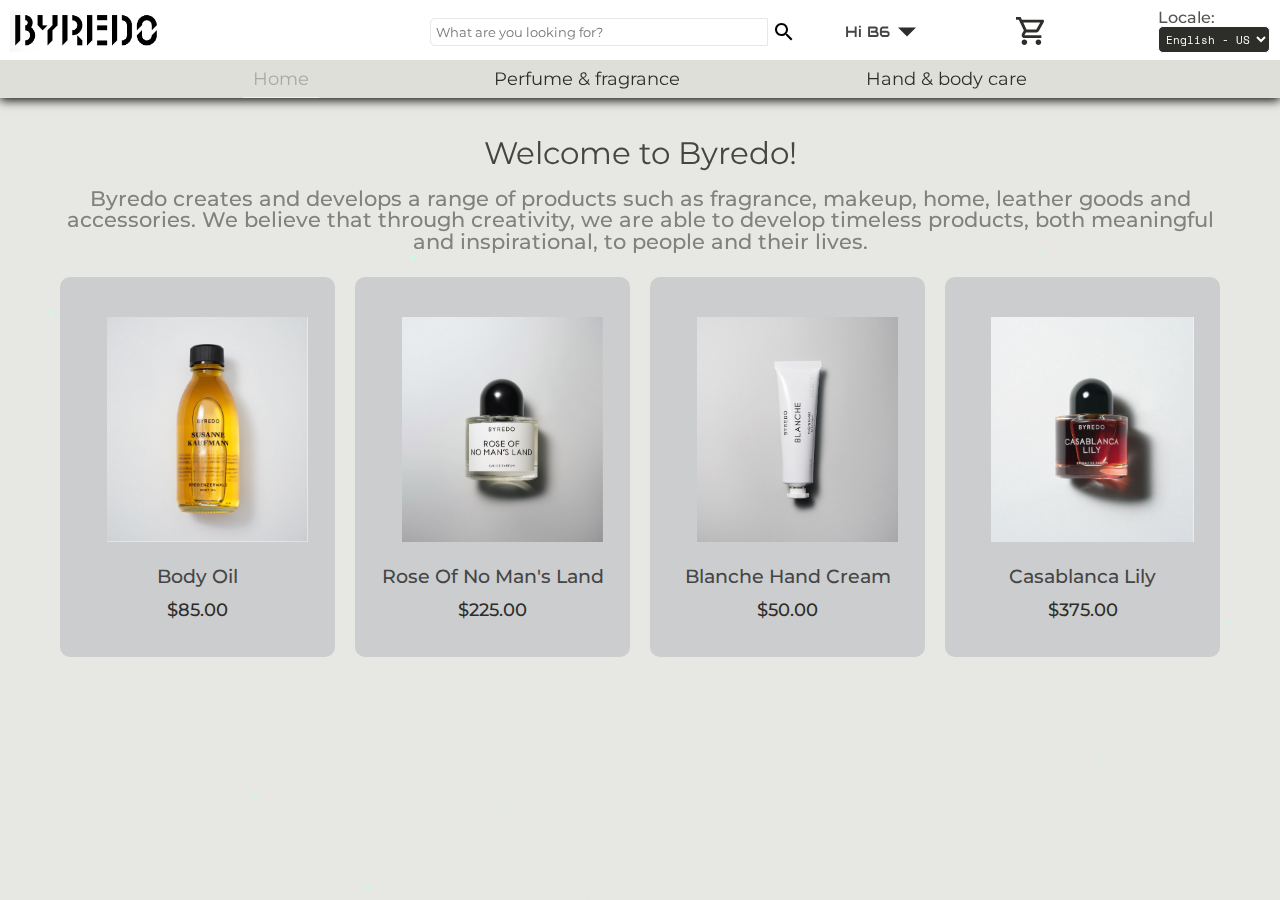
<file: src/index.html>
<!DOCTYPE html>
<html>

<head>
    <meta charset="utf-8">
    <meta name="viewport" content="width=device-width, initial-scale=1">
    <title>BYREDO</title>

    <!-- favicon -->
    <link rel="icon" href="img/1.png">

    <!-- preconnect to google fonts for speed -->
    <link rel="preconnect" href="https://fonts.gstatic.com/" crossorigin>
    <!-- load fonts -->
    <link href="https://fonts.googleapis.com/css?family=Audiowide|Space+Mono|Montserrat:400,500&display=swap" rel="stylesheet" async>

    <!-- fonts, css -->
    <link rel="stylesheet" href="css/style.css" async defer>

    <!-- preload key requests for speed -->
    <link rel="preload" href="./views/pages/Home.js" as="script" crossorigin>
    <link rel="preload" href="./views/components/Bottombar.js" as="script" crossorigin>
    <link rel="preload" href="./views/components/Navbar.js" as="script" crossorigin>
    <link rel="preload" href="./views/components/Cart.js" as="script" crossorigin>
    <link rel="preload" href="./views/classes/Order.js" as="script" crossorigin>
    <link rel="preload" href="./services/Utils.js" as="script" crossorigin>
    <link rel="preload" href="./services/i18n.js" as="script" crossorigin>
    <link rel="preload" href="./content/products.js" as="script" crossorigin>
    <!-- particle bg script -->
    <script src="./plugins/particles.js" defer></script>
    <!-- app driver javascript -->
    <script type="module" src="app.js" defer></script>
</head>

<body id="particles-js">
    <div class="bg"></div>
    <div class="cartSlider"></div>

    <!-- <div class="hamSlider"></div> -->

    <div id="header_container" class="content"></div>

    <div id="page_container" class="container pageEntry content">
        <!-- show spinner on intial page load -->
        <style type="text/css">
            .lds-dual-ring {
                margin: 100px auto;
                width: 100px;
                height: 100px;
            }

            .lds-dual-ring:after {
                content: " ";
                display: block;
                width: 46px;
                height: 46px;
                margin: 1px;
                border-radius: 50%;
                border: 5px solid #cef;
                border-color: #cef transparent #cef transparent;
                animation: lds-dual-ring 1.2s linear infinite;
            }

            @keyframes lds-dual-ring {
                0% {
                    transform: rotate(0deg);
                }

                100% {
                    transform: rotate(360deg);
                }
            }
        </style>
        <div class="lds-dual-ring"></div>
    </div>

    <div id="footer_container" class="content"></div>

</body>

</html>
</file>
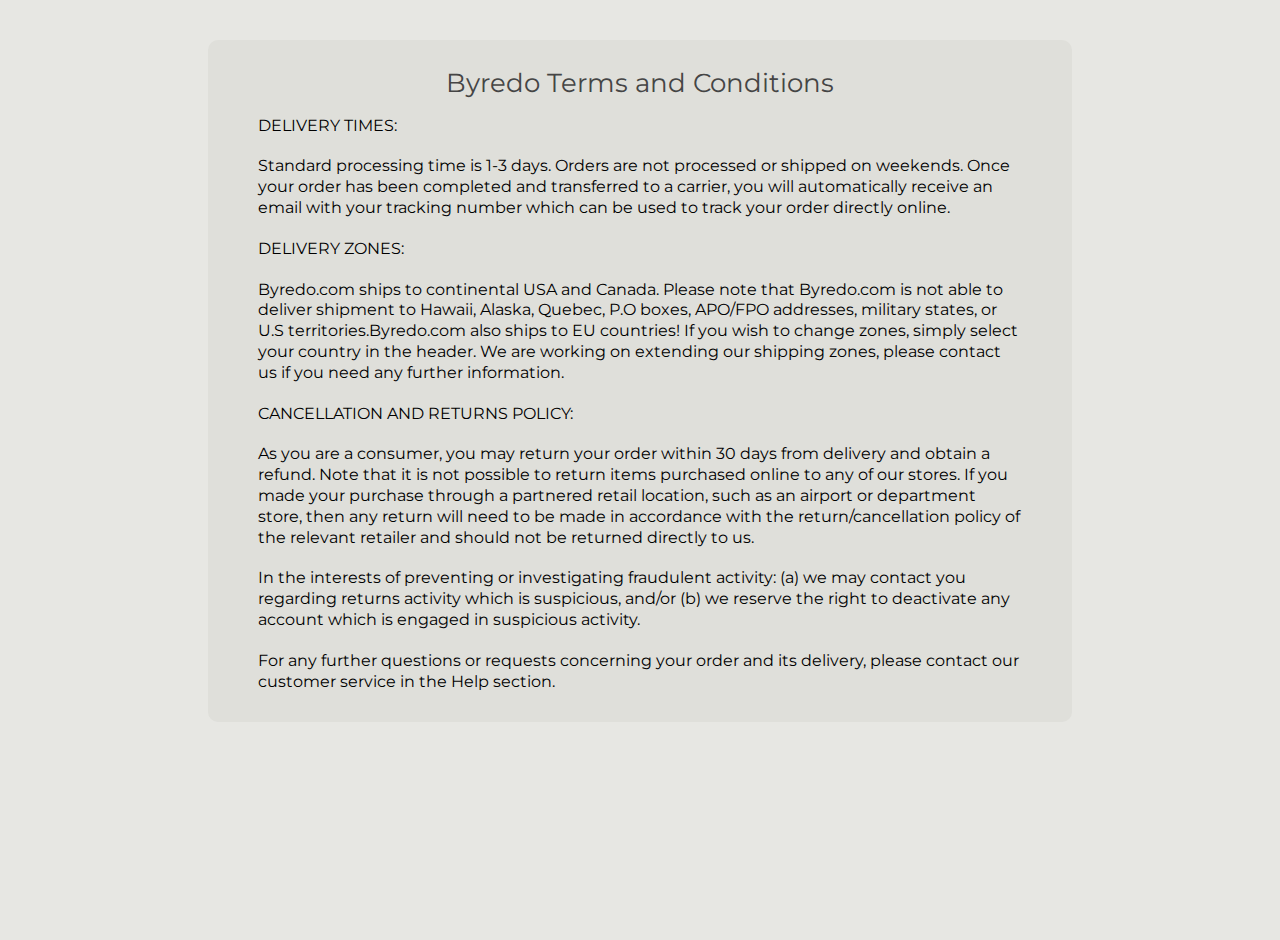
<file: src/static/en-US/terms.html>
<!DOCTYPE html>
<html>

<head>
    <meta charset="utf-8">
    <meta name="viewport" content="width=device-width, initial-scale=1">
    <title>Byredo</title>

    <!-- favicon -->
    <link rel="icon" href="../../img/1.png">

    <!-- fonts, css -->
    <link  rel="stylesheet" type="text/css" href="../../css/style.css" async>
    <!-- preconnect to google fonts for speed -->
    <link rel="preconnect" href="https://fonts.gstatic.com/" crossorigin>
    <link href="https://fonts.googleapis.com/css?family=Audiowide|Space+Mono|Montserrat:400,500&display=swap" rel="stylesheet">

</head>

<body>
    <div class="termContainer">
        <h1 class="termHead">Byredo Terms and Conditions</h1>
        <p>DELIVERY TIMES:</p> 
        <p>Standard processing time is 1-3 days. Orders are not processed or shipped on weekends. Once your order has been completed and transferred to a carrier, you will automatically receive an email with your tracking number which can be used to track your order directly online. </p>
        <p>DELIVERY ZONES:</p> <p>Byredo.com ships to continental USA and Canada. Please note that Byredo.com is not able to deliver shipment to Hawaii, Alaska, Quebec, P.O boxes, APO/FPO addresses, military states, or U.S territories.Byredo.com also ships to EU countries! If you wish to change zones, simply select your country in the header. We are working on extending our shipping zones, please contact us if you need any further information.</p>
        <p>CANCELLATION AND RETURNS POLICY: </p><p>As you are a consumer, you may return your order within 30 days from delivery and obtain a refund. Note that it is not possible to return items purchased online to any of our stores. If you made your purchase through a partnered retail location, such as an airport or department store, then any return will need to be made in accordance with the return/cancellation policy of the relevant retailer and should not be returned directly to us.</p>
        <p>In the interests of preventing or investigating fraudulent activity: (a) we may contact you regarding returns activity which is suspicious, and/or (b) we reserve the right to deactivate any account which is engaged in suspicious activity.</p>
        <p>For any further questions or requests concerning your order and its delivery, please contact our customer service in the Help section.</p>
    </div>
</body>
    
</html>
</file>
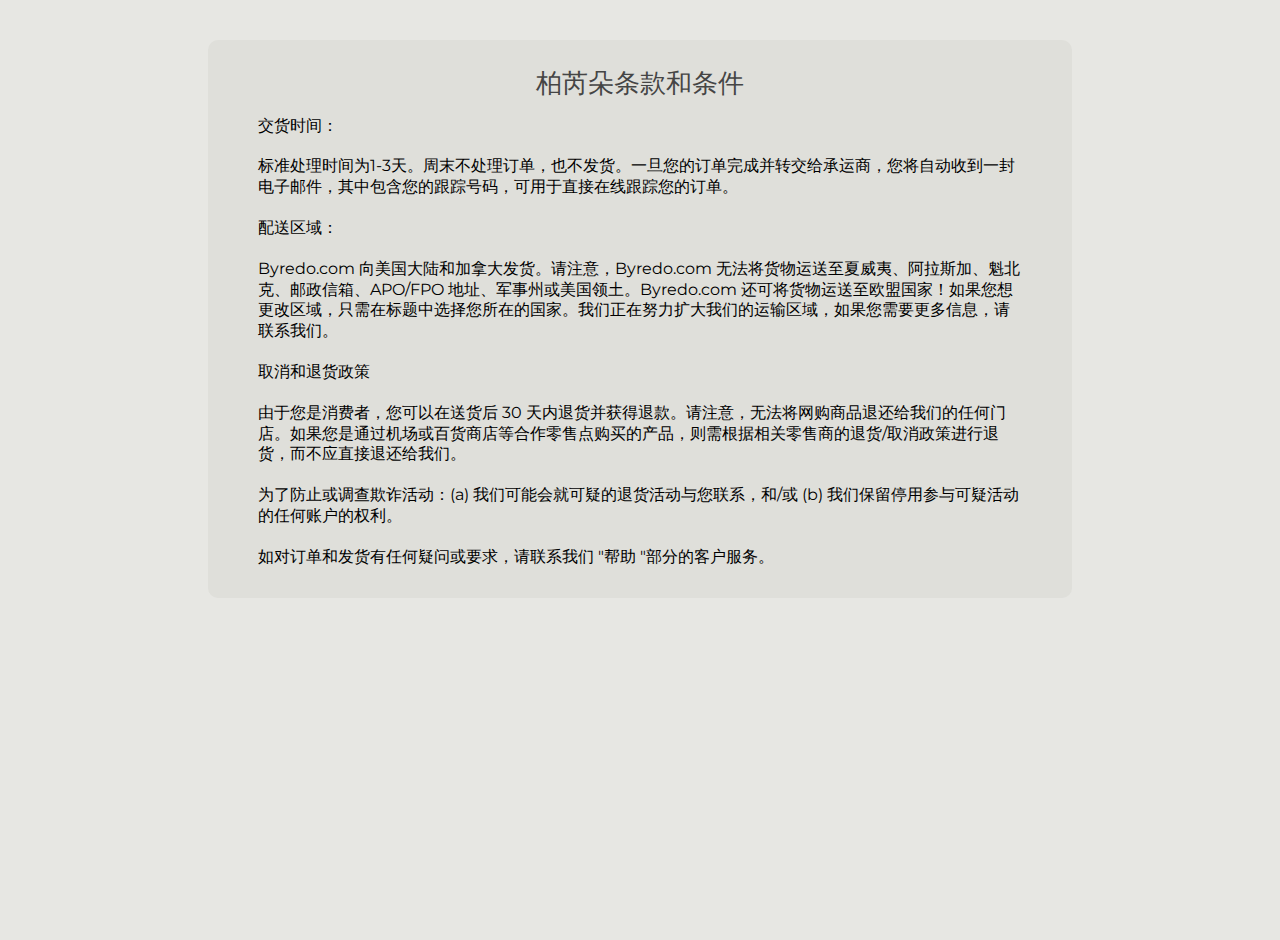
<file: src/static/zh-CN/terms.html>
<!DOCTYPE html>
<html>

<head>
    <meta charset="UTF-8">
    <meta name="viewport" content="width=device-width, initial-scale=1">
    <title>柏芮朵</title>

    <!-- favicon -->
    <link rel="icon" href="../../img/1.png">

    <!-- fonts, css -->
    <link  rel="stylesheet" type="text/css" href="../../css/style.css" async>
    <!-- preconnect to google fonts for speed -->
    <link rel="preconnect" href="https://fonts.gstatic.com/" crossorigin>
    <link href="https://fonts.googleapis.com/css?family=Audiowide|Space+Mono|Montserrat:400,500&display=swap" rel="stylesheet">

</head>

<body>
    <div class="termContainer">
        <h1 class="termHead">柏芮朵条款和条件</h1>
        <p>交货时间：</p> 
        <p>标准处理时间为1-3天。周末不处理订单，也不发货。一旦您的订单完成并转交给承运商，您将自动收到一封电子邮件，其中包含您的跟踪号码，可用于直接在线跟踪您的订单。</p>
        <p>配送区域：</p> <p>Byredo.com 向美国大陆和加拿大发货。请注意，Byredo.com 无法将货物运送至夏威夷、阿拉斯加、魁北克、邮政信箱、APO/FPO 地址、军事州或美国领土。Byredo.com 还可将货物运送至欧盟国家！如果您想更改区域，只需在标题中选择您所在的国家。我们正在努力扩大我们的运输区域，如果您需要更多信息，请联系我们。</p>
        <p>取消和退货政策</p><p>由于您是消费者，您可以在送货后 30 天内退货并获得退款。请注意，无法将网购商品退还给我们的任何门店。如果您是通过机场或百货商店等合作零售点购买的产品，则需根据相关零售商的退货/取消政策进行退货，而不应直接退还给我们。</p>
        <p>为了防止或调查欺诈活动：(a) 我们可能会就可疑的退货活动与您联系，和/或 (b) 我们保留停用参与可疑活动的任何账户的权利。</p>
        <p>如对订单和发货有任何疑问或要求，请联系我们 "帮助 "部分的客户服务。</p>
    </div>
</body>
    
</html>
</file>
<file: src/css/style.css>
html, body, div, span, applet, object, iframe, h1, h2, h3, h4, h5, h6, p, blockquote, pre, a, abbr, acronym, address, big, cite, code, del, dfn, em, img, ins, kbd, samp, small, strike, strong, sub, sup, tt, var, b, u, i, center, dl, dt, dd, ol, ul, li, fieldset, form, label, legend, table, caption, tbody, tfoot, thead, tr, th, td, article, aside, canvas, details, embed, figure, figcaption, footer, header, hgroup, menu, nav, output, ruby, section, summary, time, mark, audio, video {
  margin: 0;
  padding: 0;
  border: 0;
  font-size: 100%;
  font: inherit;
  vertical-align: baseline;
}

/* HTML5 display-role reset for older browsers */
article, aside, details, figcaption, figure, footer, header, hgroup, menu, nav, section {
  display: block;
}

body {
  line-height: 1;
}

ol, ul, li {
  list-style: none;
}

html {
  width: 100%;
  height: 100%;
  margin: 0;
  padding: 0;
}

body {
  margin: 0;
  padding: 0;
  background-color: #e7e7e3;
  width: 100%;
  height: 100%;
  overflow-x: hidden;
}
body canvas {
  position: fixed;
  top: 0;
  left: 0;
  z-index: -1;
}

.loading {
  text-align: center;
  margin-top: 33%;
}

#header_container {
  z-index: 500;
  top: 0;
  position: sticky;
}

header {
  background-color: #ffffff;
  position: relative;
  z-index: 2;
  width: 100%;
  height: 60px;
  display: grid;
  grid-template-columns: 400px 1fr 450px;
}
header section {
  display: flex;
  align-items: center;
  padding: 10px;
}
header section h2 {
  display: inline-block;
}

.fade {
  transition: opacity 0.5s ease;
  opacity: 0.5;
}

.bg {
  background-color: #dfdfda;
  opacity: 0.5;
  position: fixed;
  top: 0;
  left: 0;
  width: 100%;
  height: 100%;
  display: none;
  z-index: 999;
}

.overlay {
  display: inline;
}

#logo {
  width: 40%;
  cursor: pointer;
}

#search {
  display: flex;
  justify-content: center;
}

#bar {
  width: 100%;
  position: relative;
  display: flex;
  align-items: center;
  justify-content: center;
}

.searchTerm {
  background-color: #ffffff;
  width: 80%;
  border: 1px solid #e7e7e3;
  padding: 3px;
  padding-left: 5px;
  height: 20px;
  border-radius: 5px 0 0 5px;
  outline: none;
  font-family: "Montserrat", sans-serif;
  color: #454545;
}

.searchTerm:focus {
  color: #454545;
}

.searchButton {
  width: 8%;
  height: 28px;
  padding: 0;
  border: none;
  background: #ffffff;
  border-radius: 0 5px 5px 0;
  transition: opacity 0.3s ease;
  cursor: pointer;
  display: flex;
  align-items: center;
  justify-content: center;
}
.searchButton:hover {
  opacity: 0.8;
}
.searchButton:hover #searchIcon {
  width: 25px;
}
.searchButton:focus {
  outline: none;
}

#headOptions {
  display: flex;
  justify-content: space-between;
}

#expDropdown * {
  display: inline-block;
}

.dropdown {
  position: relative;
  display: inline-block;
}
.dropdown .dropbtn {
  display: flex;
  align-items: center;
  cursor: pointer;
  padding: 5px;
  margin-bottom: -1px;
  font-size: 80%;
}
.dropdown .dropbtn #downArrow {
  margin-left: 8px;
  width: 18px;
  height: 14px;
}
.dropdown .dropdown-content {
  display: none;
  position: absolute;
  background-color: #e7e7e3;
  min-width: 170px;
  box-shadow: 0px 2px 4px 0 #cfcfcf;
  border-radius: 0 5px 5px 5px;
  z-index: 1;
  padding: 10px;
  color:#454545;
}
.dropdown .dropdown-content a, .dropdown .dropdown-content h3 {
  font-family: "Space Mono", monospace;
  font-size: 80%;
  text-decoration: none;
  color: #454545;
  display: block;
}
.dropdown .dropdown-content a:first-child, .dropdown .dropdown-content h3:first-child {
  padding-top: 5px;
  padding-bottom: 10px;

}
.dropdown .dropdown-content a:hover, .dropdown .dropdown-content h3:hover {
  color: #a7a6a6;
}
.dropdown:hover .dropbtn {
  background-color: #e7e7e3;
  position: relative;
  z-index: 500;
  border-top: 1px solid #e0e8e6;
  border-left: 1px solid #eaecec;
  border-right: 1px solid #ffffff;
  border-radius: 5px 5px 0 0;
}
.dropdown:hover .dropdown-content {
  z-index: 1;
  display: inline-block;
  border: 1px solid #dfe3e2;

}

.right {
  display: flex;
  align-content: center;
  width: 250px;
}

input[type=number]::-webkit-inner-spin-button,
input[type=number]::-webkit-outer-spin-button {
  -webkit-appearance: none;
  margin: 0;
}

.cartQty {
  background-color: #e5e5e1;
  border: solid 1px #454545;
  color: #454545;
  border-radius: 5px;
  padding: 2px;
  width: 30px;
  font-family: "Montserrat", sans-serif;
  font-size: 90%;
  text-align: center;
  margin-right: 5px;
}
.cartQty:focus {
  outline: none;
  box-shadow: 0 0 1px 0 #e7e7e3;
}

.cartIcon {
  width: 28px;
  height: 32px;
  padding-bottom: 1px;
  cursor: pointer;
}
.cartIcon:hover {
  border-bottom: solid 1px #2d2d2a;
  padding-bottom: 0;
}

.cartSlider {
  position: fixed;
  width: 420px;
  top: 0;
  left: 110%;
  transition: left 0.3s ease;
  z-index: 1000;
  background-color: #e5e5e1;
  padding: 10px;
  border-radius: 0 0 0 10px;
  box-shadow: -2px 2px 2px 0px #454545;
}
.cartSlider .cartHead {
  margin-top: 6px;
  display: flex;
  justify-content: space-between;
  align-items: center;
  font-weight: bolder;
  font-family: "Space Mono", monospace;
}
.cartSlider h3 {
  text-align: center;
  color: white;
}
.cartSlider .cartContents .cartItem {
  margin-top: 20px;
  display: flex;
  justify-content: space-between;
  border-bottom: 1px solid #454545;
}
.cartSlider .cartContents .cartItem .cartQtyTitle {
  display: flex;
  align-items: center;
}
.cartSlider .cartContents .cartItem .cartPrice {
  display: flex;
  align-items: center;
  margin-top: 55px;

}
.cartSlider .cartContents .cartItem .cartPrice .gridPrice {
  margin-top: 0;
}
.cartSlider .cartContents .cartItem .cartPrice .gridPrice .symbol {
  margin-right: 0;
}
.cartSlider .cartContents .cartItem h3 {
  text-align: left;
  color: #454545;
}
.cartSlider .cartContents .cartItem h4 {
  color: #454545;
}
.cartSlider a {
  margin: auto;
  margin-top: 15px;
  margin-bottom: 5px;
  text-align: center;
  display: block;
  text-decoration: none;
  color: #ebebea;
  background-color: #454545;
  padding: 5px;
  width: 40%;
  border: 1px solid #2d2d2a;
  border-radius: 5px;
  font-family: "Space Mono", monospace;
  font-size: 120%;
  cursor: pointer;
}
.cartSlider a:hover {
  box-shadow: 0 2px 10px 0 #2d2d2a;
}
.cartSlider a:focus {
  outline: none;
}

.cartTotal {
  margin-top: 15px;
  display: flex;
  justify-content: flex-end;
  align-items: center;
}
.cartTotal h3 {
  color: #454545;
}
.cartTotal .totalPrice {
  margin-left: 10px;
  display: flex;
  align-items: center;
}
.cartTotal .totalPrice h4 {
  -weight: 500;
  color: #454545;
  font-size: 120%;
}

.delete {
  cursor: pointer;
  margin-left: 8px;
  height: 18px;
  width: 18px;
  padding-bottom: 1px;
  margin-bottom: 50px;
}
.delete:hover {
  padding-bottom: 0;
  border-bottom: 1px solid #fcfcfc;
}

.showCart {
  opacity: 1;
  display: block;
  left: calc(100% - 440px);
  z-index: 1000;
}

nav {
  display: flex;
  justify-content: space-between;
  height: calc(auto + 10px);
  position: relative;
  margin: 0;
  z-index: 1;
  background-color: #dfdfda;
  width: 100%;
  box-shadow: 0 2px 10px 0 black;
}
nav ul {
  width: 75%;
  margin: auto;
  display: flex;
  flex-direction: row;
  flex-wrap: nowrap;
  justify-content: space-around;
  list-style: none;
}
nav ul li a {
  font-family: "Montserrat", sans-serif;
  font-size: 110%;
  display: inline-block;
  text-decoration: none;
  color: #2d2d2a;
  text-align: center;
  position: relative;
  transition: color 0.2s ease, font-size: 0.3s ease;
  padding: 10px;
  display: inline-block;
}
nav ul li a:focus.inactiveLink {
  outline: none;
}
nav ul li a:hover.inactiveLink {
  color: #6a6a6a;
}
nav ul li a:hover.inactiveLink::after, nav ul li a:hover.inactiveLink::before {
  width: 100%;
  left: 0;
}
nav ul li a::after, nav ul li a::before {
  content: "";
  position: absolute;
  top: calc(100% - 3px);
  width: 0;
  right: 0;
  height: 3px;
}
nav ul li a::before {
  transition: width 0.3s cubic-bezier(0.51, 0.18, 0, 0.88) 0.1s;
  background: white;
}
nav ul li a::after {
  transition: width 0.2s cubic-bezier(0.29, 0.18, 0.26, 0.83);
  background: #212121;
}
nav ul li .activeLink {
  font-size: 110%;
  color: #a9a8a8;
}
nav ul li .activeLink::after {
  content: "";
  position: absolute;
  top: calc(100% - 1px);
  width: 100%;
  right: 0;
  height: 1px;
  background: #eff0f0;
}

#homeScreen {
  width: 100%;
  height: 100%;
}

.sidebar {
  background-color: #f9f9f9;
  border-radius: 0 10px 10px 0;
}

.browsePage {
  width: calc(100% - 100px);
  margin: auto;
}
.browsePage h1 {
  margin-left: 10px;
  font-family: "Montserrat", sans-serif;
  font-style: bold;
  
}

.homeGrid {
  margin: auto;
  width: calc(100% - 100px);
}

.browseGrid {
  margin-top: 15px;
  display: grid;
  grid-template-columns: 25% 25% 25% 25%;
  grid-auto-rows: 400px;
}
.browseGrid article {

  margin: 10px;
  border-radius: 10px;
  cursor: pointer;
  display: grid;
  grid-template-rows: 66% 34%;
  background-color: #cccdce;
  justify-content: center;
  transition: box-shadow 0.2s ease, -webkit-transform 0.3s ease-in-out;
  -webkit-transform: translateZ(100px);
  transform: translateZ(100px);
}
.browseGrid article:hover {
  box-shadow: 0 0 8px 2px #f9f9f9;
}

.gridImage {
  object-fit: contain;
  display: block;
  margin-top:30px;
  margin-bottom: 30px;
  padding: 10px;
  height: 90%;
  width: 100%;
  box-align: center;

}

.gridDes {
  text-align: center;
}
.gridDes h3 {
  margin-top: 40px;
  font-family: "Montserrat", sans-serif;
  font-style: bold;

}

.symbol {
  display: inline-block;
  margin-right: 3px;
  height: 15px;
}

.gridPrice {
  margin-top: 10px;
  margin-bottom: 50px;
  font-family: "Montserrat", sans-serif;
  font-size: 120%;
}

.productShow {
  display: grid;
  grid-template-columns: 30% 70%;
  width: 75%;
  margin: auto;
  border-radius: 10px;
  background-color: #dfdfda;
}
.productShow .leftDetailPane {
  display: flex;
  justify-content: center;
  align-items: center;
  padding: 12px;
}
.productShow .leftDetailPane .detailImage {
  width: 100%;
  margin-top: 20px;
  margin-bottom: 20px;
  margin-left: 100px;
  margin-right: 50px;
}
.productShow .detailContent {
  padding: 10px;
  font-size: 90%;
  margin-top: 40px;
  margin-bottom: 40px;
  margin-left: 50px;
  margin-right: 50px;
}
.productShow .detailContent h1 {
  color: #2d2d2a;

}
.productShow .detailContent .qty {
  margin-top: 10px;
  display: flex;
  align-items: center;
}
.productShow .detailContent .qty .qtyDrop {
  color: #2d2d2a;
  margin-left: 12px;
  padding: 3px;
  background-color: #dfdfda;
  border-color: #2d2d2a;
}
.productShow .detailContent .addToCart {
  margin-top: 15px;
  margin-bottom: 20px;
  color: #2d2d2a;
  background-color: #dedfda;
  border-color: #2d2d2a;
}
.productShow .detailContent h3 {
  display: block;
  font-size: 90%;
}

.checkout {
  display: grid;
  grid-template-columns: minmax(500px, 1fr) 440px;
  width: calc(100% - 100px);
  margin: auto;
}
.checkout .checkoutDetails {
  box-shadow: 0 0 6px 0 #ebebeb;
  border-radius: 10px;
  background-color: #e7e7e3;
  width: 95%;
  margin: auto;
  padding: 10px;
}
.checkout .checkoutDetails h2 {
  color: #2d2d2a;
}
.checkout .checkoutDetails .form .formElement {
  margin-top: 15px;
  margin-bottom: 5px;
}
.checkout .checkoutDetails .form .halfWidth {
  width: 50%;
}
.checkout .checkoutDetails .form .halfWidth input {
  width: 100%;
}
.checkout .checkoutDetails .form .formInline {
  display: flex;
}
.checkout .checkoutDetails .form .formInline .formElement:last-child {
  margin-left: 40px;
}
.checkout .checkoutDetails .form .formInline .name {
  width: 30%;
}
.checkout .checkoutDetails .form .formInline .name input {
  width: 100%;
}
.checkout .checkoutDetails .form .margin {
  margin-left: 20px;
}
.checkout .checkoutDetails .shippingInfo {
  margin-top: 20px;
  background-color: #dfdfda;
  border-radius: 8px;
  margin-bottom: 20px;
  padding: 10px;
  font-size: 80%;
}
.checkout .checkoutDetails .paymentInfo {
  background-color: #dfdfda;
  border-radius: 8px;
  padding: 20px;
  font-size: 80%;
}
.checkout .checkoutCart {
  height: auto;
  margin-left: 10px;
  margin-right: 10px;
  margin-bottom: auto;
  background-color: #dfdfda;
  box-shadow: 0 0 6px 0 #454545;
  border-radius: 8px;
  padding: 10px;
}
.checkout .checkoutCart h1 {
  margin-top: 15px;
  margin-left: 10px;
  text-align: left;
  color: #323232;
  font-size: 120%;
}
}
.checkout .checkoutCart h3 {
  margin-top: 10px;
  margin-bottom: 10px;
  text-align: center;
  color: #454545;
  font-size: 100%;
}
.checkout .checkoutCart .cartItem {
  margin-top: 10px;
  display: flex;
  justify-content: space-between;
  padding-bottom: 10px;
  border-bottom: 1px solid #454545;
}
.checkout .checkoutCart .cartItem h3, .checkout .checkoutCart .cartItem h4 {
  color: #454545;
}
.checkout .checkoutCart .cartItem .cartQtyTitle {
  display: flex;
  align-items: center;
}
.checkout .checkoutCart .cartItem .cartPrice {
  display: flex;
  align-items: center;
}
.checkout .checkoutCart .cartItem .cartPrice .gridPrice {
  margin-top: 50px;
  font-size: 110%;
}
.checkout .checkoutCart .cartItem .cartPrice .gridPrice .symbol {
  margin-top: 20px;
  font-size: 100%;
}

.noItems {
  pointer-events: none;
  opacity: 0.5;
}

label {
  font-family: "Montserrat", sans-serif;
}

.checkoutInput {
  color: #454545;
  font-family: "Montserrat", sans-serif;
  font-size: 80%;
  display: block;
  background-color: #e7e7e3;
  border: 1px solid #454545;
  padding: 5px;
  border-radius: 5px;
  padding-left: 7px;
  padding-right: 5px;
}
.checkoutInput:focus {
  outline: none;
  box-shadow: 0 0 2px 0 #222222;
}

.orderHistory {
  width: calc(100% - 100px);
  margin-top: 10px;
  margin-bottom: 5px;
  box-shadow: 0 0 6px 0 #ebe9e9;
  background-color: #e7e7e3;
  border-radius: 10px;
  padding: 5px;
}
.orderHistory .headings {
  display: grid;
  grid-template-columns: 25% 25% 25% 25%;
  margin-top: 10px;
  padding-left: 10px;
  padding-right: 10px;
}
.orderHistory .headings h3 {
  color: #454545;
  margin-top: 10px;
}
.orderHistory .orderItem {
  background-color: #dfdfda;
  border-radius: 5px;
  display: grid;
  grid-template-columns: 25% 25% 25% 25%;
  grid-auto-rows: 45px;
  padding: 10px;
  margin-top: 10px;
  justify-content: center;
  font-size: 100%;
}
.orderHistory .orderItem .gridPrice {
  margin-top: 0;
  font-family:'Gill Sans', 'Gill Sans MT', Calibri, 'Trebuchet MS', sans-serif;
  color:#454545;
  font-size: 100%;
}
.orderHistory .orderItem h3 {
  display: inline-block;
  font-size: 90%;
}

button {
  color: #2d2d2a;
  background-color: #f8f8f6;
  padding: 5px;
  width: 100%;
  border: 1px solid #ffffff;
  border-radius: 5px;
  font-family: "Montserrat", sans-serif;
  font-size: 100%;
  cursor: pointer;
}
button:hover {
  box-shadow: 0 1px 5px 0 #2d2d2a;
}
button:focus {
  outline: none;
}

.termsCheck {
  background-color: #dfdfda;
  padding: 10px;
  border-radius: 10px;
  margin-top: 10px;
}
.termsCheck a {
  background-color: #dfdfda;
  color: #454545;
  text-decoration: none;
  font-family: "Space Mono", monospace;
  font-size: 70%;
}
.termsCheck a:visited {
  color: #454545;
}
.termsCheck a:hover {
  background-color: #888989;
  color: #2d2d2a;
}

.orderButt {
  margin: 0 auto;
  margin-top: 15px;
}

h1 {
  color:#454545;
  font-family: "Montserrat", sans-serif;
  font-size: 160%;
}

h2 {
  color: #454545;
  font-family: "Audiowide", cursive;
  font-weight: 500;
  font-size: 120%;
}

h3 {
  color: #454545;
  font-family: "Montserrat", sans-serif;
  font-size: 100%;
  font-weight: 500;
}

h4 {
  color: #2d2d2a;
  font-family: "Montserrat", sans-serif;
  font-size: 80%;
  font-weight: 500;
  display: inline-block;
}

p {
  font-family: "Montserrat", sans-serif;
  line-height: 130%;
}

.center {
  text-align: center;
}

.white {
  color: #454545;
}

#page_container {
  margin-top: 40px;
  margin-bottom: 40px;
  font-size:120%;
}

.welcome h3 {
  padding-top: 20px;
  margin-left: 50px;
  margin-right: 50px;
  font-size: 110%;
  color:#828080;
  Font-family: "Montserrat", sans-serif;
}

#footer_container {
  position: fixed;
  bottom: 0;
  right: 0;
  display: flex;
  height: 75px;
  width: 75px;
  justify-content: flex-end;
}
#footer_container .hamTrigger {
  position: relative;
  width: 60px;
  height: 60px;
  margin-right: 15px;
  margin-bottom: 15px;
  cursor: pointer;
}

.hamSlider {
  padding: 15px;
  background-color: rgba(255, 255, 255, 0.95);
  height: 100%;
  width: 400px;
  position: fixed;
  top: 0;
  left: 110%;
  z-index: 1000;
  transition: left 0.2s ease-out;
  box-shadow: -3px 0 5px 0 #2d2d2a;
  display: flex;
  flex-direction: column;
}
.hamSlider h3 {
  display: inline-block;
  padding-right: 5px;
}
.hamSlider div {
  margin-bottom: 10px;
  display: flex;
  align-items: center;
}
.hamSlider div a {
  color: white;
  text-decoration: none;
  width: 100%;
  display: flex;
  align-items: center;
  justify-content: center;
}
.hamSlider .spread {
  margin-top: 15px;
  justify-content: space-around;
}
.hamSlider .spread a:first-child {
  margin-right: 5px;
}
.hamSlider .spread a:last-child {
  margin-left: 5px;
}
.hamSlider .start {
  justify-content: flex-start;
  align-items: center;
}
.hamSlider .start .hamDrop {
  flex-grow: 2;
}
.hamSlider select {
  background-color: #f2f2f2;
  color: white;
  padding: 3px;
  border-radius: 5px;
  font-family: "Space Mono", monospace;
  font-size: 105%;
  border: 1px solid #2d2d2a;
}
.hamSlider select:focus {
  outline: none;
}
.hamSlider select:hover {
  background-color: #fafafa;
  border: 1px solid #2d2d2a;
}
.hamSlider .outsideLink {
  background-color: #ffffff;
  color: white;
  text-decoration: none;
  font-family: "Space Mono", monospace;
  font-size: 110%;
  transition: background-color 0.1s ease;
  padding: 8px;
  border-radius: 5px;
}
.hamSlider .outsideLink:hover {
  background-color: #fdfcff;
}

.localeSelector {
  position: relative;
  display: inline-block;
  margin-left: 20px;
}

.localeSelector .hamDrop {
  display: block;
}

.localeSelector label h3 {
  color: #555554;
  display: inline-block;
  padding-right: 1px;
  font-family: "Montserrat", sans-serif;
  font-style: bold;
}

.localeSelector select {
  width: 100%;
  background-color: #2d2d2a;
  color: white;
  padding: 3px;
  border-radius: 5px;
  font-family: "Space Mono", monospace;
  font-size: 70%;
  border: 1px solid #ffffff;
}

.block {
  display: flex;
  align-items: center;
}
.block a {
  padding-left: 5px;
}

.githubLink {
  margin-top: 15px;
}

.showHam {
  left: calc(100% - 430px);
  z-index: 1000;
}

.termContainer {
  background-color: #dfdfda;
  width: 66%;
  margin: auto;
  margin-top: 40px;
  padding: 10px;
  border-radius: 10px;
}
.termContainer .termHead {
  color: #454545;
  text-align: center;
  margin-bottom: 10px;
  margin-top: 20px;

}
.termContainer p {
  margin-bottom: 5px;
  margin-left: 40px;
  margin-right: 40px;margin-top: 20px;
  margin-bottom: 20px;

}

/*# sourceMappingURL=style.css.map */
</file>
